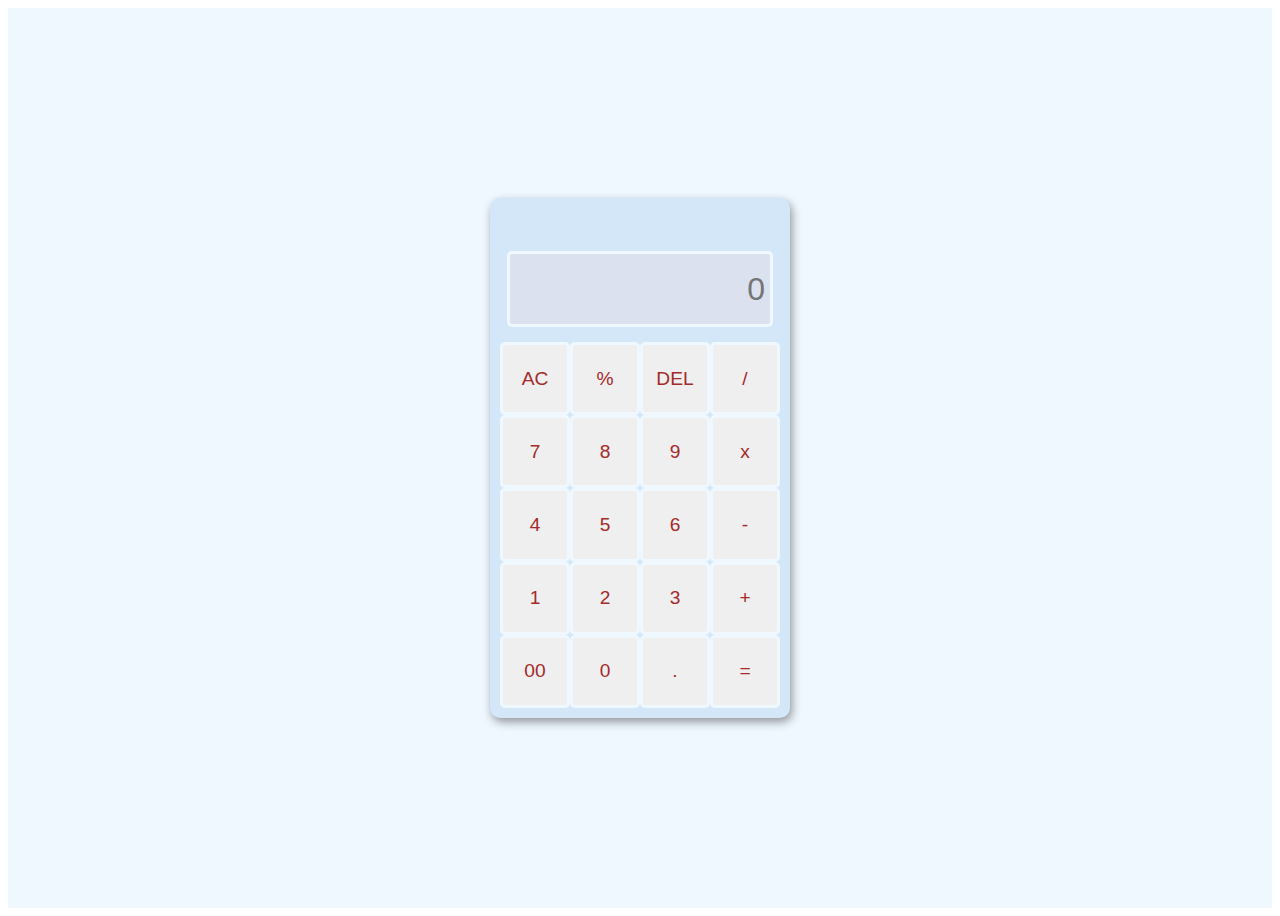
<file: task 3/index.html>
<!DOCTYPE html>
<html lang="en">
<head>
  <meta charset="UTF-8">
  <meta name="viewport" content="width=device-width, initial-scale=1.0">
  <title>Calculator</title>
  <link rel="stylesheet"  href="style.css">
  <link rel="icon"  href="[data-uri]">
</head>
<body>
  <div  class="container">
    <div class="calculator">
      
      <input  type="text" placeholder="0" id="output" >
      <button onclick="allclear()" >AC</button>
      <button onclick="display('%')" >%</button>
      <button onclick="del()" >DEL</button>
      <button onclick="display('/')" >/</button>
      <button onclick="display('7')" >7</button>
      <button onclick="display('8')" >8</button>
      <button onclick="display('9')" >9</button>
      <button onclick="display('*')" >x</button>
      <button onclick="display('4')" >4</button>
      <button onclick="display('5')" >5</button>
      <button onclick="display('6')" >6</button>
      <button onclick="display('-')" >-</button>
      <button onclick="display('1')" >1</button>
      <button onclick="display('2')" >2</button>
      <button onclick="display('3')" >3</button>
      <button onclick="display('+')" >+</button>
      <button onclick="display('00')" >00</button>
      <button onclick="display('0')" >0</button>
      <button onclick="display('.')" >.</button>
      <button onclick="calculate()" >=</button>
    </div>
  </div>
</body>
<script src="script.js"></script>
</html>
</file>
<file: task 3/style.css>
.container{
    height: 100vh;
    display: flex;
   align-items: center;
   justify-content: center;
   background-color:aliceblue;
}
.calculator{
    display:grid;
    grid-template-columns: repeat(4,70px);
    background-color:rgb(211, 231, 248);
    padding: 10px;
    border-radius: 10px;
    height: 500px;
    box-shadow:2px   4px 10px rgba(0, 0, 0,0.4);
}
input{
    grid-column: span   4;
    text-align: end;
    height:60px;
    width:250px;
    margin: auto;
    padding:5px;
    background-color:rgb(220, 225, 240); 
    border:aliceblue    solid;
    margin-bottom: 15px;
    font-size:xx-large;
    border-radius:5px;
    caret-color: transparent;
}
button{
    border-radius:50%\
    4
    margin:5px;
    border-radius:5px;
    border: solid   aliceblue;
    color: rgb(165, 42, 42);
    font-size: larger;
    caret-color: transparent;
}
button:hover{
    color:rgb(133, 33, 38);
    background-color: rgba(220, 189, 189, 0.151);
    transform: scale3d(1.15,1.1,1);
    box-shadow: 0   4px 8px  rgba(0, 0, 0,0.2);


}
button:active{
    transform: scale(0.98);
}
</file>
